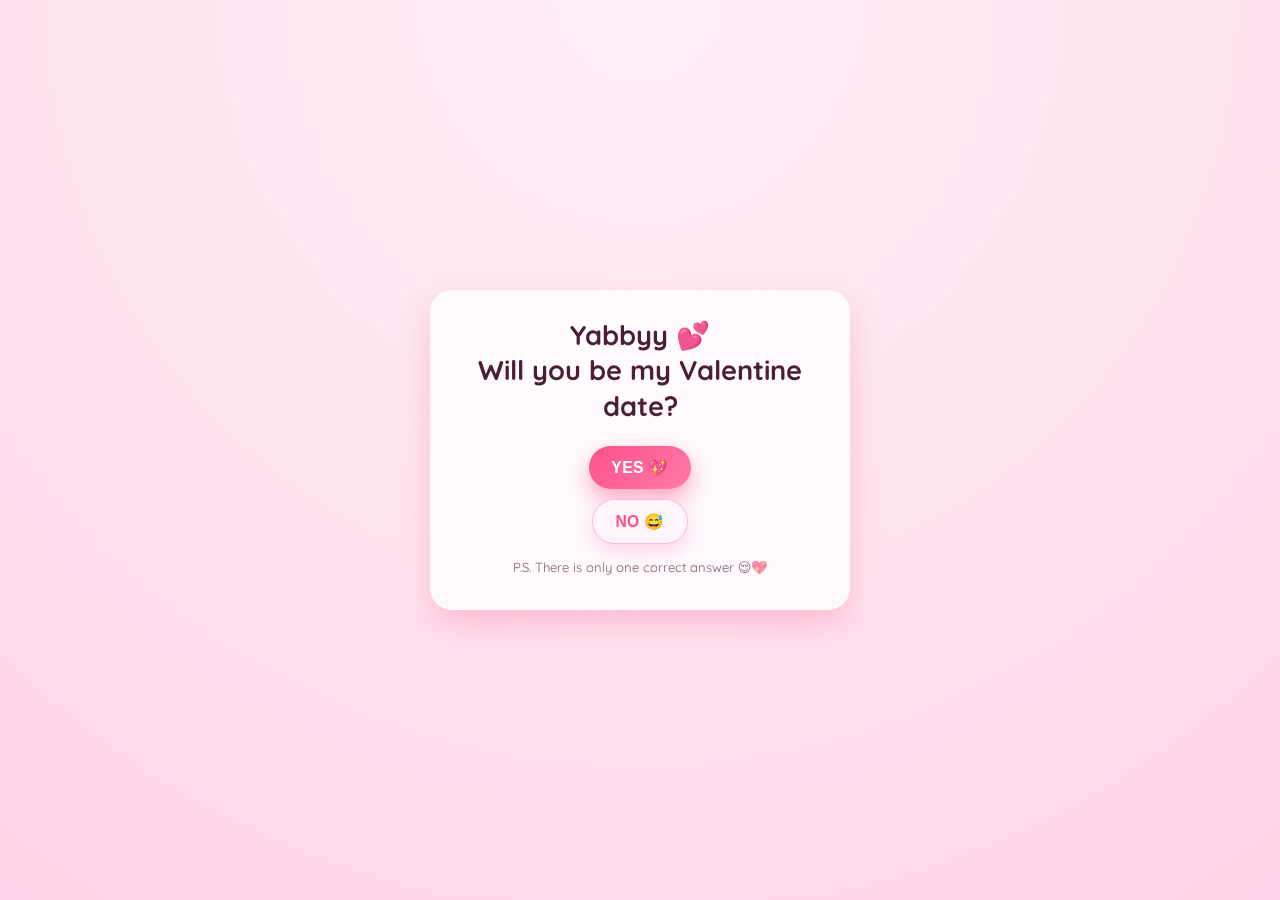
<file: docs/index.html>
<!DOCTYPE html>
<html lang="en">
  <head>
    <meta charset="UTF-8" />
    <meta name="viewport" content="width=device-width, initial-scale=1, viewport-fit=cover" />
    <title>Yabbyy 💕 Be My Valentine?</title>

    <!-- Friendly, romantic typography -->
    <link rel="preconnect" href="https://fonts.googleapis.com" />
    <link rel="preconnect" href="https://fonts.gstatic.com" crossorigin />
    <link
      href="https://fonts.googleapis.com/css2?family=Quicksand:wght@400;600;700&display=swap"
      rel="stylesheet"
    />

    <link rel="stylesheet" href="./css/style.css" />
  </head>
  <body class="page page--question">
    <div class="floating-hearts" aria-hidden="true">
      <span class="heart">♥</span>
      <span class="heart">♥</span>
      <span class="heart">♥</span>
      <span class="heart">♥</span>
      <span class="heart">♥</span>
    </div>

    <main class="card card--question">
      <h1 class="card__title">
        Yabbyy 💕<br />
        Will you be my Valentine date?
      </h1>

      <div class="card__buttons" id="buttonArea">
        <button class="btn btn--yes" id="yesBtn" type="button">
          YES 💖
        </button>
        <button class="btn btn--no" id="noBtn" type="button">
          NO 😅
        </button>
      </div>

      <p class="card__note">
        P.S. There is only one correct answer 😌💖
      </p>
    </main>

    <script src="./js/script.js"></script>
  </body>
</html>
</file>
<file: docs/css/style.css>
:root {
  --color-bg: #ffe6f0;
  --color-bg-soft: #ffeef6;
  --color-card: #ffffff;
  --color-primary: #ff4f8b;
  --color-primary-soft: #ff7ca5;
  --color-accent: #ffb6d9;
  --color-text-main: #4a1f33;
  --shadow-soft: 0 14px 30px rgba(255, 79, 139, 0.25);
  --radius-card: 22px;
  --radius-pill: 999px;
  --transition-fast: 0.2s ease-out;
  --transition-med: 0.3s ease-out;
}

*,
*::before,
*::after {
  box-sizing: border-box;
}

html,
body {
  margin: 0;
  padding: 0;
}

body {
  min-height: 100vh;
  font-family: 'Quicksand', system-ui, -apple-system, BlinkMacSystemFont, 'Segoe UI', sans-serif;
  background: radial-gradient(circle at top, #ffeef8 0%, var(--color-bg) 45%, #ffd3e9 100%);
  color: var(--color-text-main);
  -webkit-font-smoothing: antialiased;
  text-rendering: optimizeLegibility;
}

.page {
  min-height: 100vh;
  display: flex;
  align-items: center;
  justify-content: center;
  padding: 16px;
  position: relative;
  overflow: hidden;
}

.page--reveal {
  padding-top: 24px;
  padding-bottom: 24px;
}

.card {
  width: 100%;
  max-width: 420px;
  background: linear-gradient(145deg, #ffffffcc, #fff9fd);
  border-radius: var(--radius-card);
  padding: 24px 20px 26px;
  box-shadow: var(--shadow-soft);
  position: relative;
  z-index: 1;
}

@media (min-width: 480px) {
  .card {
    padding: 28px 28px 32px;
  }
}

.card__title {
  margin: 0 0 22px;
  text-align: center;
  font-size: 1.5rem;
  line-height: 1.3;
  font-weight: 700;
}

@media (min-width: 480px) {
  .card__title {
    font-size: 1.7rem;
  }
}

.card__title--reveal {
  margin-bottom: 18px;
}

.card--reveal {
  background: linear-gradient(140deg, rgba(255, 255, 255, 0.12), rgba(255, 182, 217, 0.26));
  border: 1px solid rgba(255, 255, 255, 0.7);
  box-shadow: 0 18px 40px rgba(255, 105, 180, 0.45);
  backdrop-filter: blur(18px);
  -webkit-backdrop-filter: blur(18px);
}

.card__note {
  margin-top: 14px;
  margin-bottom: 0;
  text-align: center;
  font-size: 0.82rem;
  line-height: 1.5;
  color: rgba(74, 31, 51, 0.8);
  opacity: 0.9;
  position: relative;
  animation: noteFloat 3s ease-in-out infinite;
}

@keyframes noteFloat {
  0%,
  100% {
    transform: translateY(0);
  }
  50% {
    transform: translateY(-3px);
  }
}

.card__buttons {
  display: flex;
  flex-direction: column;
  align-items: center;
  justify-content: center;
  gap: 10px;
  margin-top: 12px;
  position: relative;
  min-height: 96px;
}

.btn {
  border: none;
  outline: none;
  border-radius: var(--radius-pill);
  padding: 12px 22px;
  font-size: 0.98rem;
  font-weight: 600;
  letter-spacing: 0.02em;
  cursor: pointer;
  transition:
    transform var(--transition-fast),
    box-shadow var(--transition-fast),
    background var(--transition-med),
    color var(--transition-med);
  display: inline-flex;
  align-items: center;
  justify-content: center;
  white-space: nowrap;
  touch-action: manipulation;
}

.btn--yes {
  background: linear-gradient(135deg, var(--color-primary) 0%, var(--color-primary-soft) 100%);
  color: #ffffff;
  box-shadow: 0 10px 22px rgba(255, 79, 139, 0.5);
}

.btn--no {
  background: #fff5fb;
  color: var(--color-primary);
  border: 1px solid var(--color-accent);
  box-shadow: 0 8px 18px rgba(255, 182, 217, 0.55);
}

.btn:active {
  transform: scale(0.96) translateY(1px);
  box-shadow: 0 4px 10px rgba(0, 0, 0, 0.12);
}

.btn--yes:hover,
.btn--yes:focus-visible {
  transform: translateY(-1px) scale(1.04);
  box-shadow: 0 14px 26px rgba(255, 79, 139, 0.6);
}

.btn--no:hover,
.btn--no:focus-visible {
  transform: translateY(-1px) scale(1.04);
  background: #fff2fa;
}

.btn:focus-visible {
  outline: 2px solid rgba(255, 126, 185, 0.8);
  outline-offset: 3px;
}

.floating-hearts {
  position: fixed;
  inset: 0;
  pointer-events: none;
  overflow: hidden;
  z-index: 0;
}

.floating-hearts--soft {
  opacity: 0.75;
}

.heart {
  position: absolute;
  font-size: 18px;
  color: rgba(255, 100, 160, 0.28);
  animation: floatUp 10s linear infinite;
}

.heart:nth-child(1) {
  left: 12%;
  bottom: -10%;
  animation-duration: 13s;
  animation-delay: 0s;
}

.heart:nth-child(2) {
  left: 32%;
  bottom: -18%;
  animation-duration: 11s;
  animation-delay: 2s;
}

.heart:nth-child(3) {
  left: 55%;
  bottom: -14%;
  animation-duration: 15s;
  animation-delay: 1s;
}

.heart:nth-child(4) {
  left: 74%;
  bottom: -20%;
  animation-duration: 12s;
  animation-delay: 4s;
}

.heart:nth-child(5) {
  left: 88%;
  bottom: -25%;
  animation-duration: 16s;
  animation-delay: 3s;
}

@keyframes floatUp {
  0% {
    transform: translate3d(0, 0, 0) scale(0.9);
    opacity: 0;
  }
  20% {
    opacity: 1;
  }
  60% {
    transform: translate3d(-12px, -55vh, 0) scale(1.15);
    opacity: 0.8;
  }
  100% {
    transform: translate3d(8px, -100vh, 0) scale(1.25);
    opacity: 0;
  }
}

.gallery {
  margin-top: 8px;
}

.gallery__item {
  margin: 0;
  border-radius: 16px;
  overflow: hidden;
  background: var(--color-bg-soft);
  box-shadow: 0 8px 18px rgba(255, 144, 184, 0.32);
}

.gallery__item img {
  display: block;
  width: 100%;
  height: 100%;
  object-fit: cover;
}

/* Slideshow-style gallery with swipe + fade + dots */

.gallery__grid {
  position: relative;
  width: 100%;
  padding-top: 68%; /* aspect ratio placeholder so height stays nice */
  overflow: hidden;
  touch-action: pan-y;
}

.gallery__item {
  position: absolute;
  inset: 0;
  flex: 0 0 100%;
  max-width: 100%;
  opacity: 0;
  pointer-events: none;
  transition: opacity 0.5s ease-in-out;
}

.gallery__item--active {
  opacity: 1;
  pointer-events: auto;
}

.gallery__dots {
  display: flex;
  justify-content: center;
  gap: 6px;
  margin-top: 10px;
}

.gallery__dot {
  width: 7px;
  height: 7px;
  border-radius: 50%;
  border: none;
  padding: 0;
  background: rgba(255, 126, 185, 0.3);
  cursor: pointer;
  transition: transform 0.25s var(--transition-fast),
    background-color 0.25s var(--transition-fast),
    box-shadow 0.25s var(--transition-fast);
}

.gallery__dot--active {
  background: #ff4f8b;
  transform: scale(1.4);
  box-shadow: 0 0 0 4px rgba(255, 126, 185, 0.28);
}

.message {
  margin-top: 18px;
}

.message__text {
  text-align: center;
  font-size: 0.98rem;
  line-height: 1.6;
  margin: 0;
  padding: 12px 14px;
  border-radius: 18px;
  background: rgba(255, 255, 255, 0.85);
  box-shadow: 0 10px 20px rgba(255, 179, 213, 0.4);
}

@media (min-width: 480px) {
  .message__text {
    font-size: 1.02rem;
    padding-inline: 18px;
  }
}

/* Pop heart effect */

.pop-heart {
  position: fixed;
  z-index: 5;
  pointer-events: none;
  font-size: 22px;
  animation: popHeart 1s ease-out forwards;
  will-change: transform, opacity;
}

@keyframes popHeart {
  0% {
    transform: scale(0) translateY(0);
    opacity: 0;
  }
  40% {
    transform: scale(1.2) translateY(-10px);
    opacity: 1;
  }
  100% {
    transform: scale(0.9) translateY(-40px);
    opacity: 0;
  }
}

/* Evil little NO dash 💨 */

.no-dash {
  position: absolute;
  font-size: 16px;
  pointer-events: none;
  opacity: 0;
  animation: dashFade 0.45s ease-out forwards;
}

@keyframes dashFade {
  0% {
    opacity: 0;
    transform: translateX(0) translateY(0);
  }
  30% {
    opacity: 1;
    transform: translateX(4px) translateY(-2px);
  }
  100% {
    opacity: 0;
    transform: translateX(10px) translateY(-6px);
  }
}


@media (min-width: 600px) {
  .card--reveal {
    max-width: 460px;
  }
}
</file>
